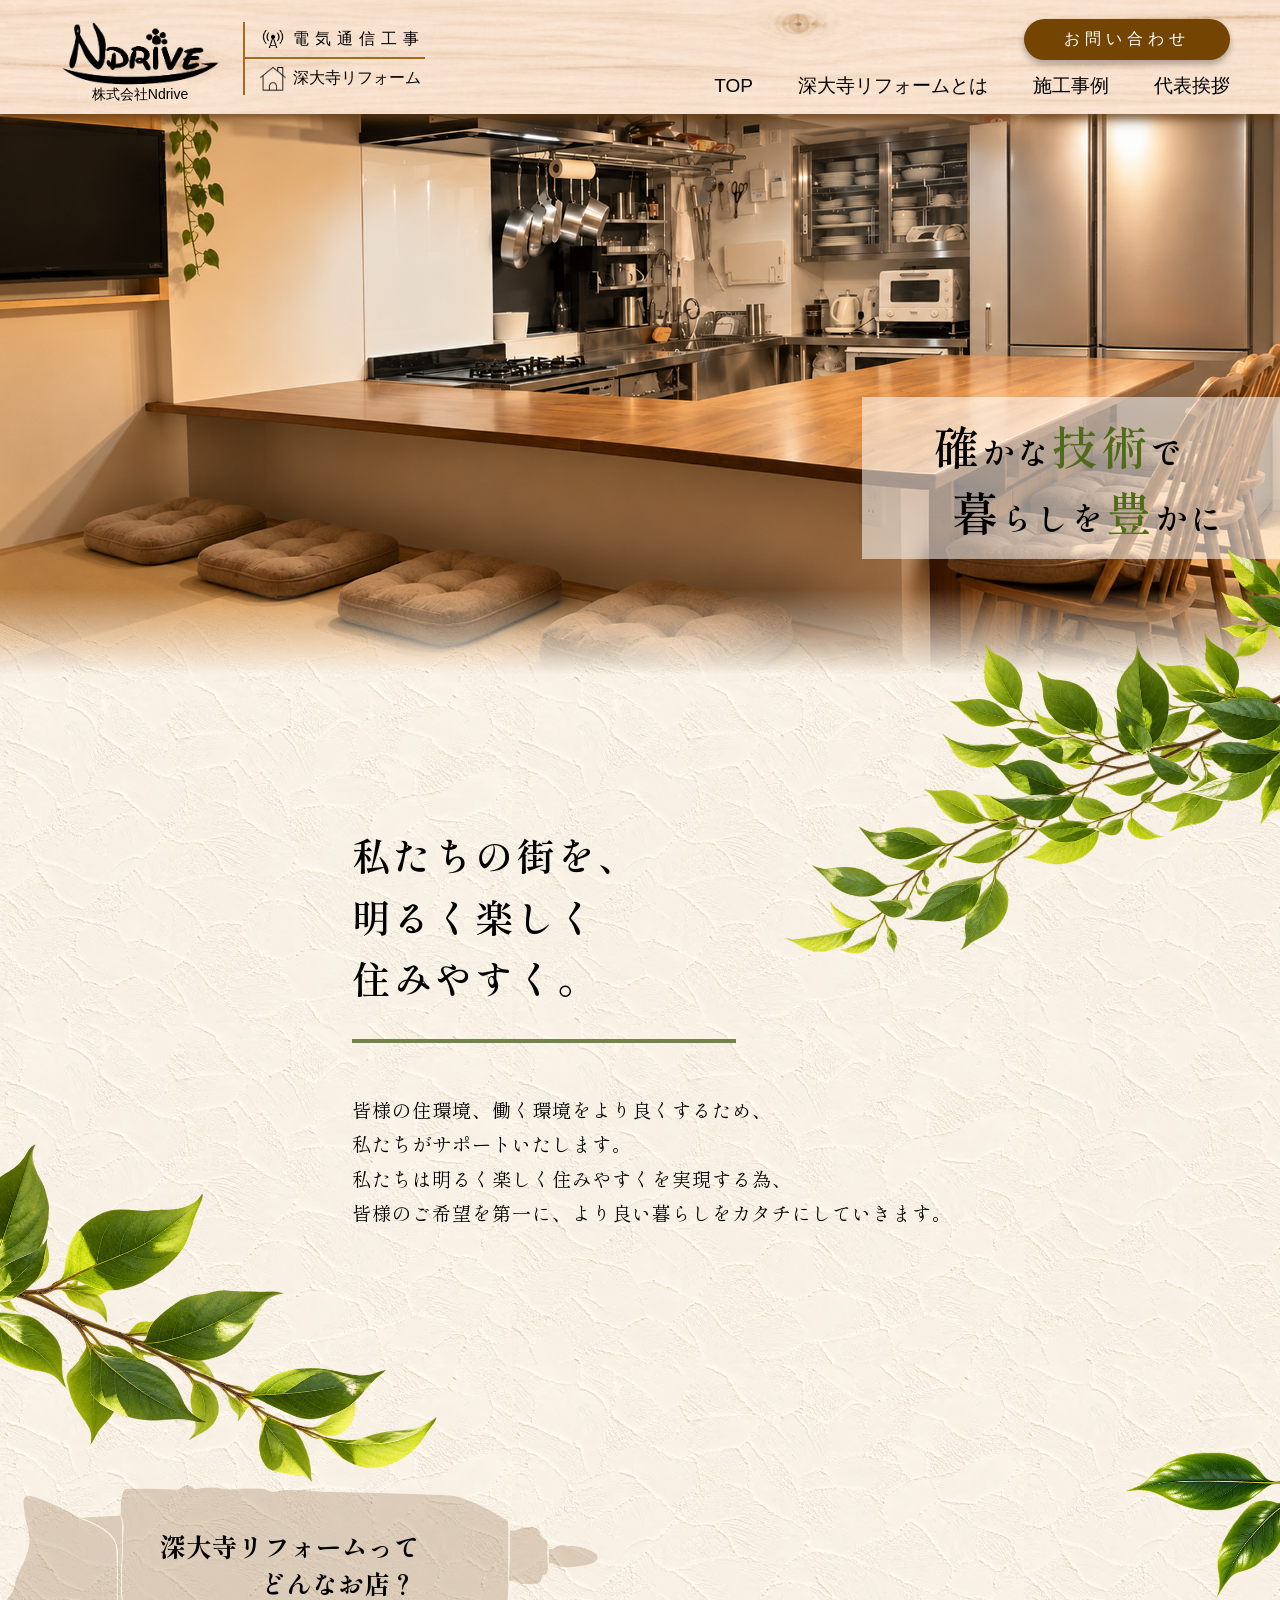
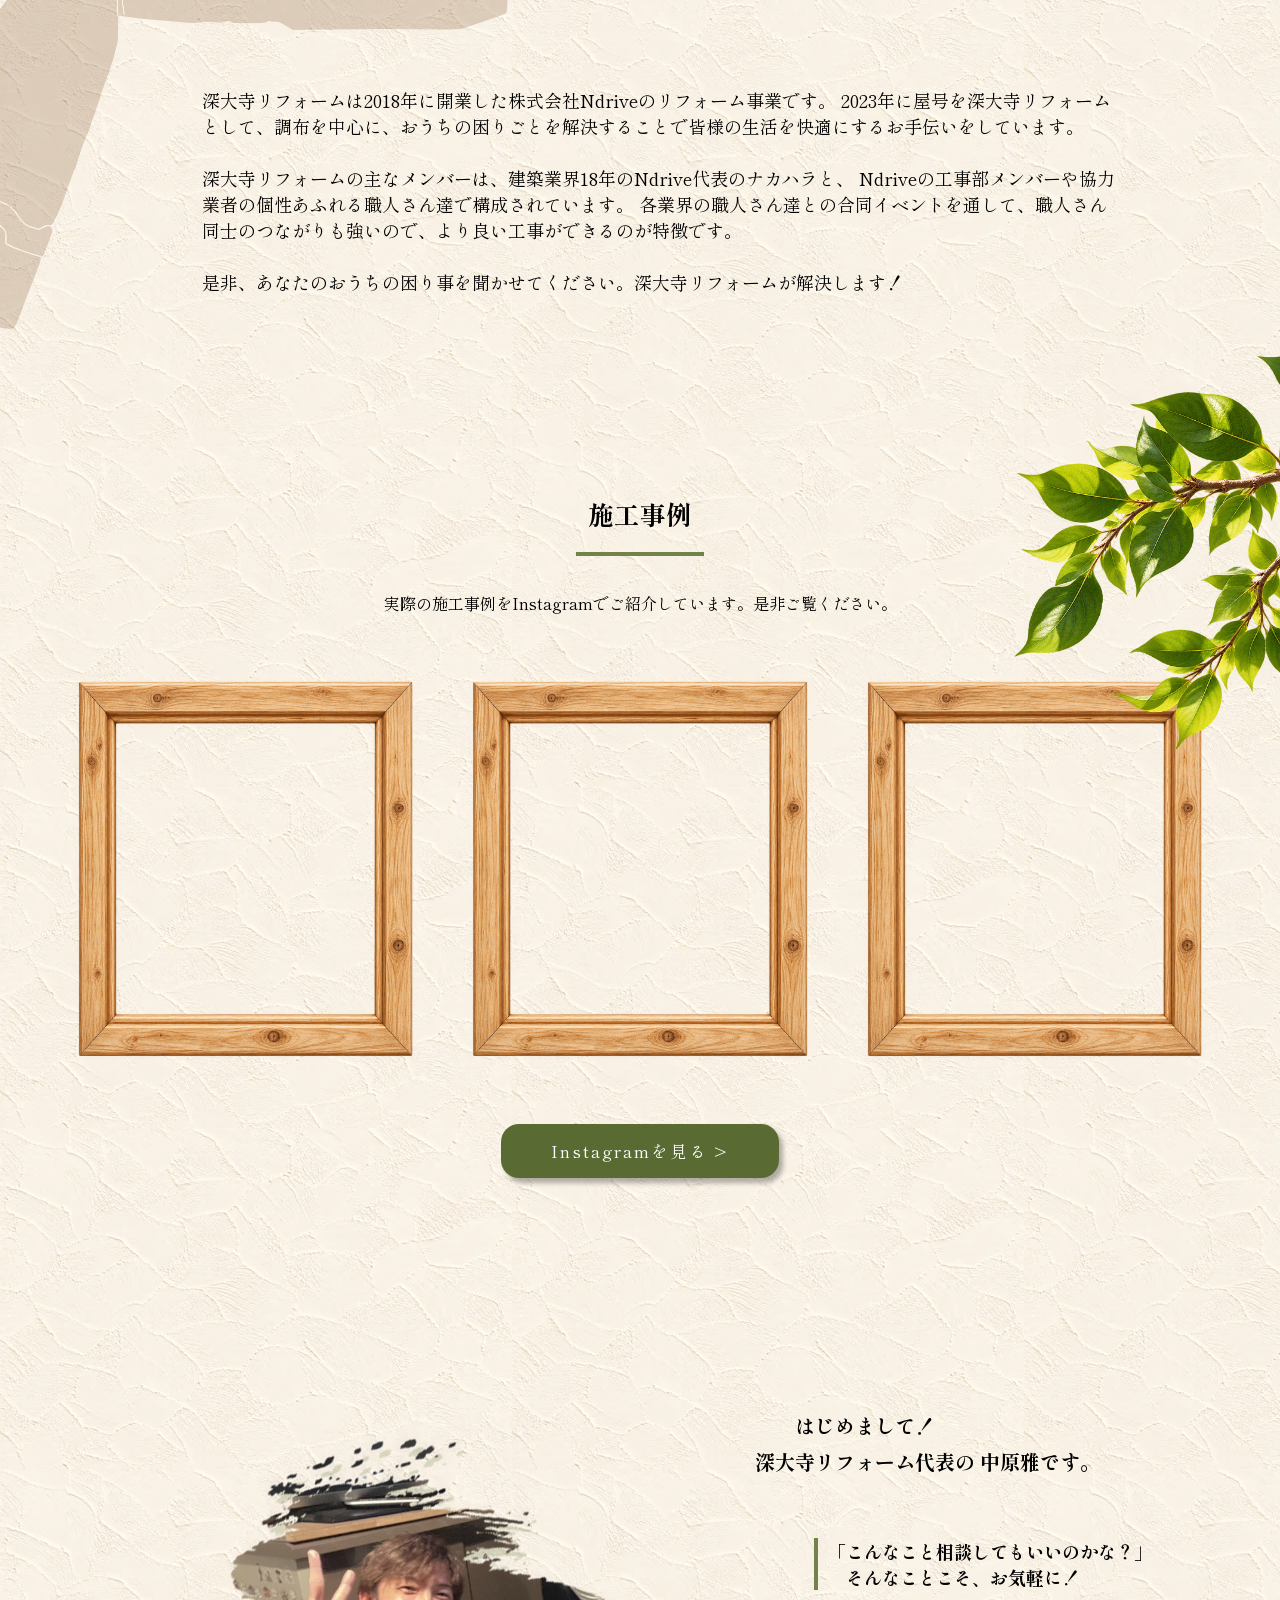
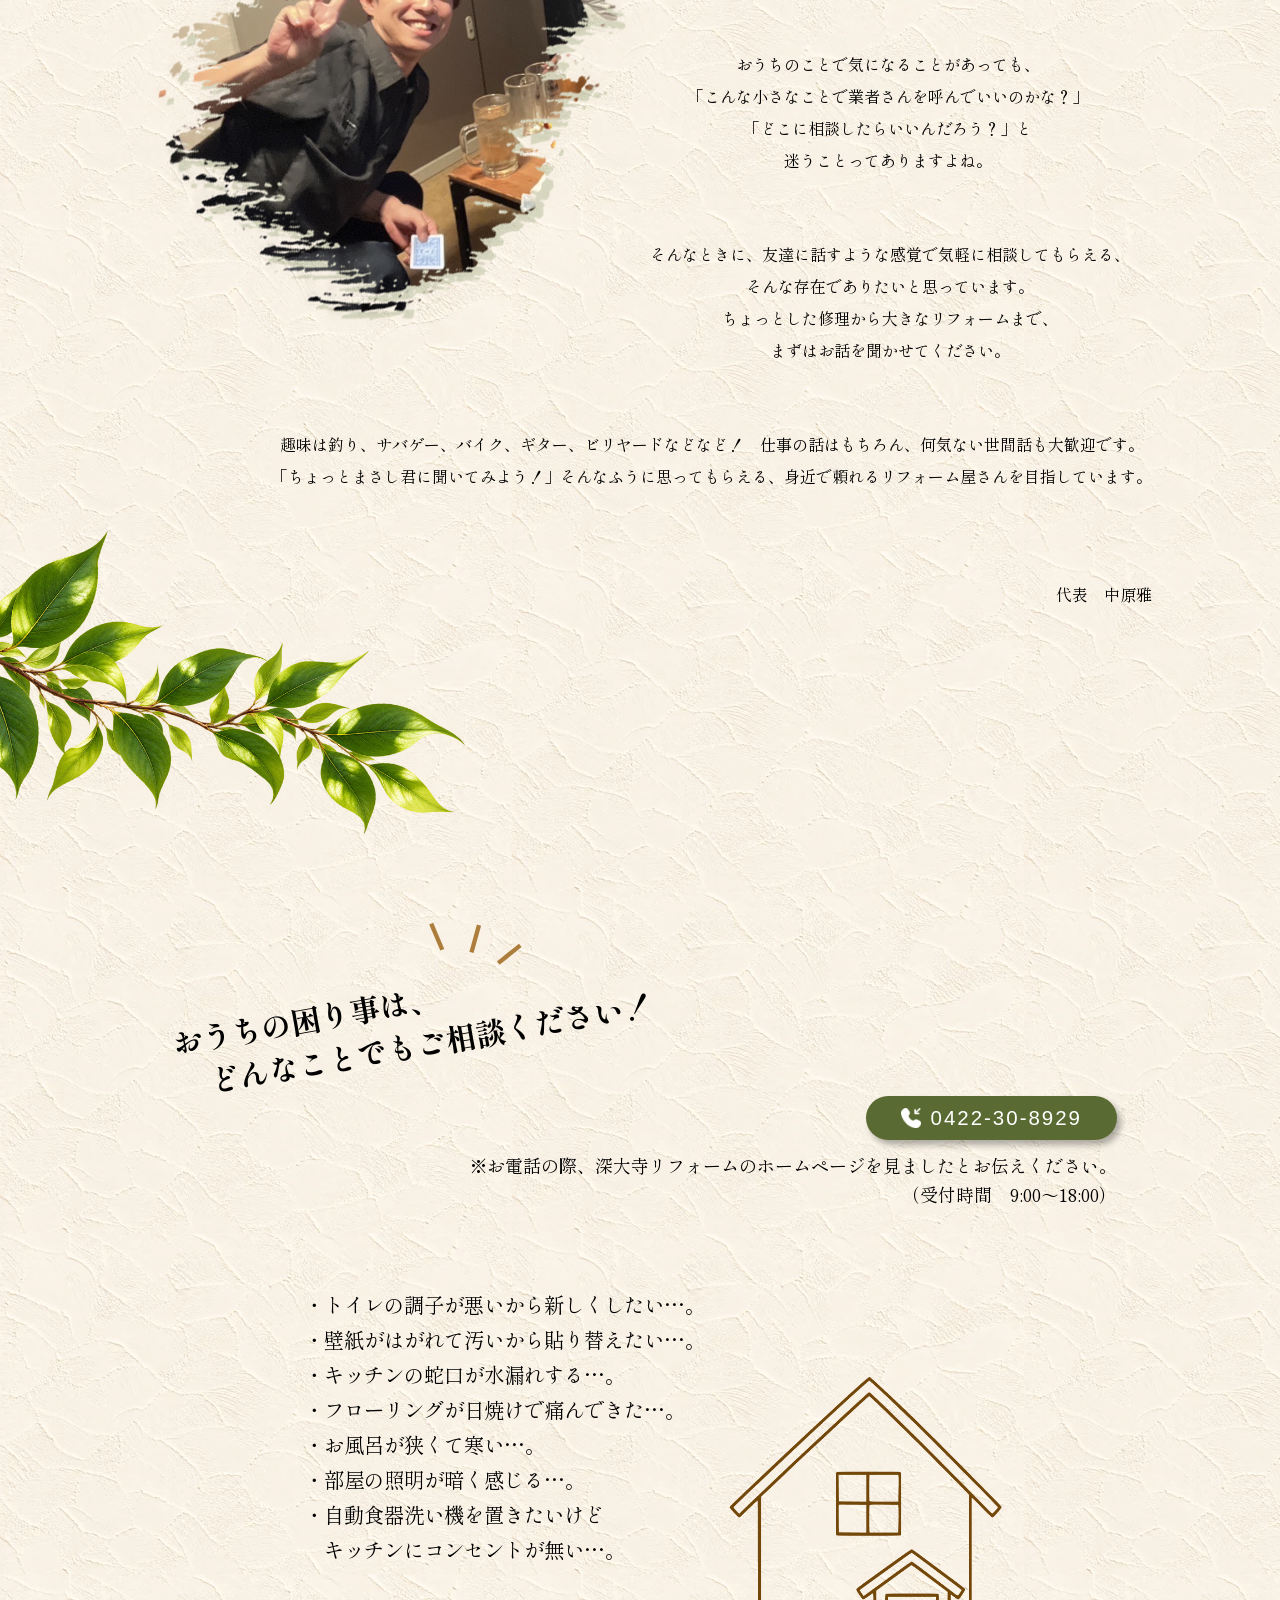
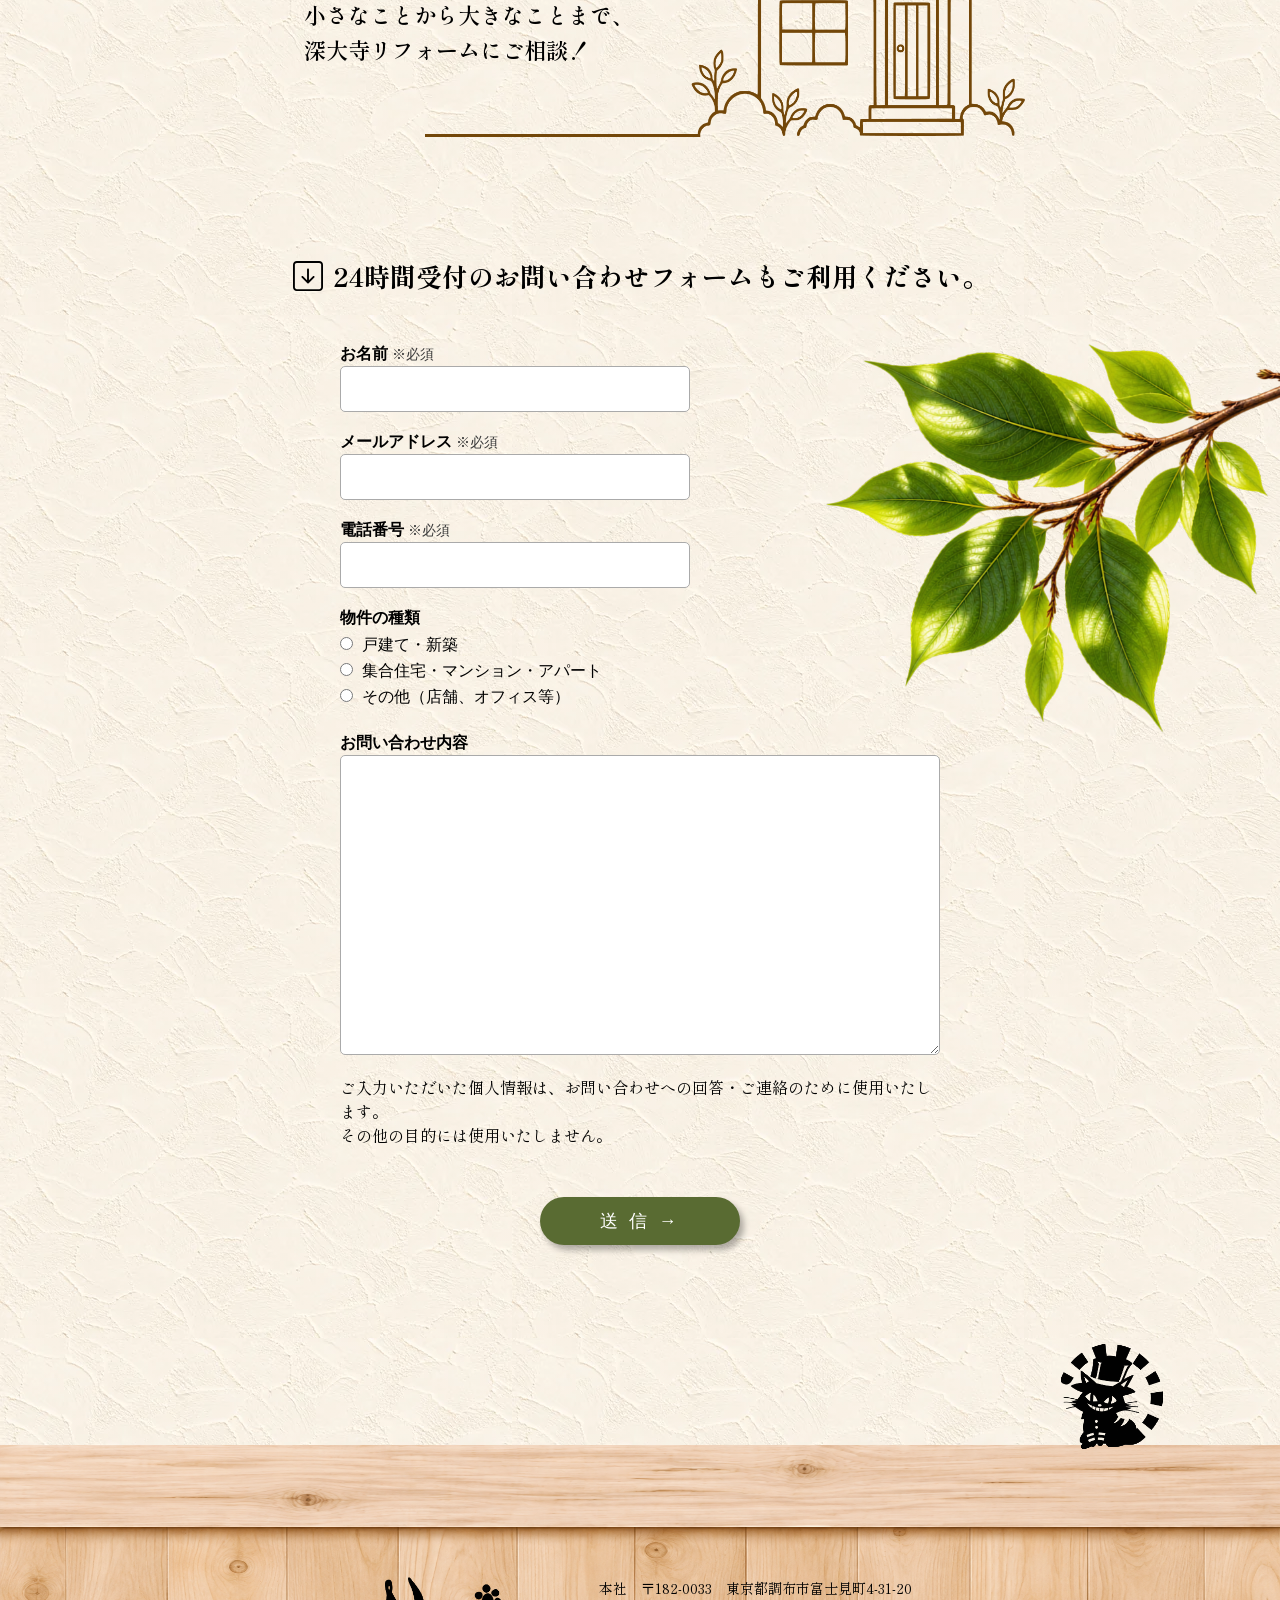
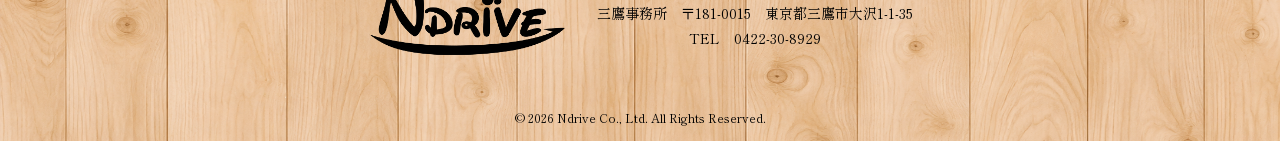
<file: reform.html>
<!DOCTYPE html>
<html lang="ja">

<head>
    <meta charset="UTF-8">
    <meta name="viewport" content="width=device-width, initial-scale=1.0">

    <title>深大寺リフォーム</title>

    <!-- Google Fonts -->
    <link rel="preconnect" href="https://fonts.googleapis.com">
    <link rel="preconnect" href="https://fonts.gstatic.com" crossorigin>
    <link href="https://fonts.googleapis.com/css2?family=Shippori+Mincho&display=swap" rel="stylesheet">

    <!-- CSS -->
    
   <link rel="stylesheet" href="css/reform.css?v=6">
<link rel="stylesheet" href="css/reform_sp.css?v=6">


    <!--JavaScript -->
    <script src="js/jquery-4.0.0.min.js" defer></script>
    <script src="js/swiper-bundle.min.js" defer></script>
    <script src="js/main.js" defer></script>

</head>

<body>

    <!-- ーーーーーーーーーーーーーーヘッダーーーーーーーーーーーーーーーーーーーーーーー -->
    <header>

        <div class="header">
           
            <div class="hidari">
                <a href="index.html" class="logo"><img src="img/ndrive_logo.png" alt="">
                    <p>株式会社Ndrive</p>
                </a>
            </div>
            <div class="kirikae">
                <div class="kirikae2"><img src="img/denki_icon.png" alt="">
                    <p>電気通信工事</p>
                </div>

                <div class="kirikae2">
                    <img src="img/ie_icon_kuro.png" alt="">
                    <p>深大寺リフォーム</p>
                </div>
            </div>

            <div class="migi">
                <div class="btn1"><a href="#contact">お問い合わせ</a></div>

                <nav>
                    <ul>
                        <li><a href="#top">TOP</a></li>
                        <li><a href="#donna">深大寺リフォームとは</a></li>
                        <li><a href="#sekou">施工事例</a></li>
                        <li><a href="#aisatu">代表挨拶</a></li>

                    </ul>
                </nav>
            </div>
        </div>


    </header>



    <main>
        <div class="main-visual">
    <picture>
        <source media="(max-width: 767px)" srcset="img/ie_sp.png">
        <img src="img/ie_syasin.png" alt="">
    </picture>

    <div class="main-text">
        <p>
            <span class="kanzi1">確</span>かな<span class="kanzi2">技術</span>で<br>
            <span class="kanzi1">&nbsp;&nbsp;&nbsp;&nbsp;暮</span>らしを<span class="kanzi2">豊</span>かに
        </p>
    </div>
</div>
        <div id="watasi">
            <h1>
                私たちの街を、<br>
                明るく楽しく<br>
                住みやすく。</h1>
            <p>皆様の住環境、<br class="sp-br">働く環境をより良くするため、<br>
                私たちがサポートいたします。<br>
                私たちは明るく楽しく住みやすくを実現する為、<br>
                皆様のご希望を第一に、<br class="sp-br">より良い暮らしをカタチにしていきます。
            </p>
        </div>

        <section id="donna">
            <h2>深大寺リフォームって<br>&nbsp;&nbsp;&nbsp;&nbsp;&nbsp;&nbsp;&nbsp;&nbsp;&nbsp;&nbsp;&nbsp;&nbsp;&nbsp;&nbsp;&nbsp;&nbsp;どんなお店？
            </h2>
            <img src="img/pendora_r.png">
            <p>深大寺リフォームは2018年に開業した株式会社Ndriveのリフォーム事業です。
                2023年に屋号を深大寺リフォームとして、調布を中心に、おうちの困りごとを解決することで皆様の生活を快適にするお手伝いをしています。<br>
                <br>
                深大寺リフォームの主なメンバーは、建築業界18年のNdrive代表のナカハラと、
                Ndriveの工事部メンバーや協力業者の個性あふれる職人さん達で構成されています。
                各業界の職人さん達との合同イベントを通して、職人さん同士のつながりも強いので、より良い工事ができるのが特徴です。<br>
                <br>
                是非、あなたのおうちの困り事を聞かせてください。深大寺リフォームが解決します！
            </p>
        </section>

        <section id="sekou">
            <h2>施工事例</h2>
            <p>実際の施工事例をInstagramでご紹介しています。<br class="sp-br">是非ご覧ください。</p>

            <div class="gakubuti-area">

                <div class="gakubuti">
                    <div class="mado">
                        <blockquote class="instagram-media"
                            data-instgrm-permalink="https://www.instagram.com/p/DeeU12ZGZT8/" data-instgrm-version="14">
                        </blockquote>
                    </div>
                </div>

                <div class="gakubuti">
                    <div class="mado">
                        <blockquote class="instagram-media"
                            data-instgrm-permalink="https://www.instagram.com/p/DeG30lYD0_P/" data-instgrm-version="14">
                        </blockquote>
                    </div>
                </div>

                <div class="gakubuti">
                    <div class="mado">
                        <blockquote class="instagram-media"
                            data-instgrm-permalink="https://www.instagram.com/p/DeG3Z9BD_4C/" data-instgrm-version="14">
                        </blockquote>
                    </div>
                </div>

            </div>

            <a href="https://www.instagram.com/jindaijireform/" target="_blank" rel="noopener noreferrer">
                Instagramを見る &gt;
            </a>

        </section>
        <section id="aisatu">
            <img src="img/masasi.png" alt="">
            
                <h3>　　はじめまして！　<br>
                    深大寺リフォーム代表の <br class="sp-br"><span>中原雅</span>です。</h3>
                <h4>「こんなこと相談してもいいのかな？」<br>
                    　そんなことこそ、お気軽に！</h4><br>
                <p class="p1">おうちのことで気になることがあっても、<br>
                    「こんな小さなことで業者さんを呼んでいいのかな？」<br>
                    「どこに相談したらいいんだろう？」と<br>
                    迷うことってありますよね。</p>
                <p class="p2">そんなときに、友達に話すような感覚で気軽に相談してもらえる、<br>
                    そんな存在でありたいと思っています。<br>
                    ちょっとした修理から大きなリフォームまで、<br>
                    まずはお話を聞かせてください。</p><br>
                <p class="p3">趣味は釣り、サバゲー、バイク、ギター、ビリヤードなどなど！　仕事の話はもちろん、何気ない世間話も大歓迎です。<br>
                    「ちょっとまさし君に聞いてみよう！」そんなふうに思ってもらえる、身近で頼れるリフォーム屋さんを目指しています。</p>
                <p class="p4">代表　中原雅</p>
            </div>

        </section>





        <section id="contact">
            <h2>おうちの困り事は、<br>
                　どんなことでもご相談ください！</h2>

            <div class="denwa">
                <a href="tel:0422308929" class="tel-btn">
                    <img src="img/tel_siro.png" alt="">0422-30-8929
                </a>
                <p>※お電話の際、深大寺リフォームの<br class="sp-br">ホームページを見ましたとお伝えください。</p>
                <p>（受付時間　9:00～18:00）</p>
            </div>


            <div class="nayami">
                <p>・トイレの調子が悪いから新しくしたい…。</p>
                <p>・壁紙がはがれて汚いから貼り替えたい…。</p>
                <p>・キッチンの蛇口が水漏れする…。</p>
                <p>・フローリングが日焼けで痛んできた…。</p>
                <p>・お風呂が狭くて寒い…。</p>
                <p>・部屋の照明が暗く感じる…。</p>
                <p>・自動食器洗い機を置きたいけど<br>
                    　キッチンにコンセントが無い…。</p>


                <p class="dai">小さなことから大きなことまで、<br>
                    深大寺リフォームにご相談！</p>
            </div>
            <img src="img/ie_sen.png" alt="">


            <section id="reform-contact">

                <h2><img src="img/sitayazirusi.svg" alt=""> 24時間受付の<br class="sp-br">お問い合わせフォームも<br class="sp-br">ご利用ください。</h2>

                <form class="reform-form" action="#" method="post">
                    <input type="hidden" name="_subject" value="【深大寺リフォーム】ホームページからのお問い合わせ">

                    <!-- お名前 -->
                    <div class="form-group">
                        <label for="reform-name">
                            お名前 <span class="required">※必須</span>
                        </label>
                        <input type="text" id="reform-name" name="name" required>
                    </div>

                    <!-- メールアドレス -->
                    <div class="form-group">
                        <label for="reform-email">
                            メールアドレス <span class="required">※必須</span>
                        </label>
                        <input type="email" id="reform-email" name="email" required>
                    </div>

                    <!-- 電話番号 -->
                    <div class="form-group">
                        <label for="reform-tel">
                            電話番号 <span class="required">※必須</span>
                        </label>
                        <input type="tel" id="reform-tel" name="tel" required>
                    </div>

                    <!-- 物件の種類 -->
                    <fieldset class="form-group property-type">
                        <legend>物件の種類</legend>

                        <label>
                            <input type="radio" name="property" value="戸建て・新築">
                            戸建て・新築
                        </label>

                        <label>
                            <input type="radio" name="property" value="集合住宅・マンション・アパート">
                            集合住宅・マンション・アパート
                        </label>

                        <label>
                            <input type="radio" name="property" value="その他">
                            その他（店舗、オフィス等）
                        </label>
                    </fieldset>

                    <!-- お問い合わせ内容 -->
                    <div class="form-group">
                        <label for="reform-message">お問い合わせ内容</label>
                        <textarea id="reform-message" name="message" rows="10"></textarea>
                    </div>
                    <div class="privacy">
                        <p>
                            ご入力いただいた個人情報は、お問い合わせへの回答・ご連絡のために使用いたします。<br>
                            その他の目的には使用いたしません。
                        </p>
                    </div>

                    <!-- 送信ボタン -->
                    <button type="submit" class="reform-submit">
                        送 信 →
                    </button>

                </form>

            </section>


        </section>




    </main>



    <!-- ーーーーーーーー フッター ーーーーーーーー -->

    <footer>


        <!-- Ndriveロゴ -->
        <img src="img/ndrive_logo.png" alt="株式会社Ndrive" class="rogo">

        <!-- Nドラくん -->
        <img src="img/Ndorakun.png" alt="" class="dora">

        <!-- 会社情報 -->
        <div class="zyouhou">
            <p>本社　〒182-0033　東京都調布市富士見町4-31-20</p>
            <p>三鷹事務所　〒181-0015　東京都三鷹市大沢1-1-35</p>
            <p>TEL　0422-30-8929</p>
        </div>

        <p class="copyright">
            &copy; 2026 Ndrive Co., Ltd. All Rights Reserved.
        </p>

    </footer>


    <script async src="https://www.instagram.com/embed.js"></script>

</body>

</html>
</file>
<file: css/reform.css>
/* ーーーーーーーーーーーーリセットーーーーーーーーーーーーーーーーーーーーーー */

* {
  margin: 0;
  padding: 0;
  box-sizing: border-box;
}

ul, ol {
  list-style: none;
}

a {
  text-decoration: none;
  color: inherit;
}

img {
  max-width: 100%;
  height: auto;
  display: block;
}

button, input, textarea {
  font: inherit;
}




/* ーーーーーーーーーーーーーーーーー全体ーーーーーーーーーーーーーーー */



html,
body {
  overflow-x: clip;
}

body > :not(header) {
  overflow-x: clip;
}

body {
  margin: 0 auto;
  font-family: "Shippori Mincho", serif;
  font-weight: 400;
  font-style: normal;

  background-image:
    linear-gradient(
      rgba(255, 250, 240, 0.35),
      rgba(255, 250, 240, 0.35)
    ),
    url("../img/kabegami.webp");

  background-repeat: repeat;
  background-size: auto;
}


h2{
  font-size: 30px;
}
.sp-br {
  display: none;
}

#sekou{
  scroll-margin-top: 90px;
}

#donna,
#aisatu{
  scroll-margin-top: 140px;
}

#contact {
  scroll-margin-top: 110px;
}
/* ーーーーーーーーーーーーーーーーーーーヘッダーーーーーーーーーーーーーーーーーーーーー */


/* =========================
   ヘッダー全体
========================= */

header {
  width: 100vw;
  margin-left: calc(50% - 50vw);
  position: sticky;
  top: 0;
  z-index: 1000;
  padding: 12px 30px 9px;
  overflow-x: clip;
  overflow-y: visible;

  background-image: url(../img/hari_trim.png);
  background-repeat: repeat-x;
  background-size: auto 540px;
background-position: center calc(50% - 7px);
box-shadow: 0 5px 7px rgba(100, 60, 20, 0.65),
            0 7px 12px rgba(100, 60, 20, 0.35);
}


header .header {
  position: relative;
  max-width: 1600px;
  display: flex;
  align-items: center;
  margin: 0 auto;
  font-family: sans-serif;
}

/* =========================
   木目＋ライトの画像
========================= */

header .hari {
  position: absolute;
  top: 0px;
  left: 50%;
  transform: translateX(-50%);
width: max(3000px);
  max-width: none;
  height: auto;
  z-index: 0;
  pointer-events: none;
}

/* 文字・ロゴ・メニューを画像より前に */

header .hidari,
header .kirikae,
header .migi {
  position: relative;
  z-index: 1;
}

/* =========================
   ロゴ
========================= */

header .logo {
  margin: 0 10px 0 30px;
  display: flex;
  flex-direction: column;
  align-items: center;
  transition: transform 0.3s ease;
}

header .logo img {
  width: 160px;
  height: auto;
}

header .logo p {
  font-size: 14px;
  margin-top: -3px;
}

header .logo:hover {
  opacity: 0.6;
}

/* =========================
   左側
========================= */

header .hidari {
  display: flex;
  align-items: center;
  padding-right: 15px;
  margin-right: 0;
}

header .hidari::after {
  content: "";
  position: absolute;
  right: 0;
  top: 10%;
  height: 80%;
  border-right: 2px solid #a46b1b;
}

/* =========================
   電気通信・リフォーム切り替え
========================= */

header .kirikae {
  display: flex;
  flex-direction: column;
  gap: 8px;
}

header .kirikae2 {
  display: flex;
  align-items: center;
  margin: 0;
  padding-left: 15px;
  gap: 7px;
}



header .kirikae2 img {
  width: 26px;
  height: auto;
}

header .kirikae2 p {
  font-size: 16px;
}

header .kirikae > .kirikae2:first-child {
  border-bottom: 2px solid #a46b1b;
  padding-bottom: 5px;
}

header .kirikae > .kirikae2:first-child p {
  letter-spacing: 6px;
}

/* =========================
   右側・ナビゲーション
========================= */

header .migi {
  display: flex;
  flex-direction: column;
  align-items: flex-end;
  margin: auto 20px 10px auto;
  gap: 13px;
  transform: translateY(7px);
}

header nav ul {
  display: flex;
  align-items: center;
  gap: 45px;
}

header nav a {
  display: inline-block;
  border-bottom: 3px solid transparent;
  font-size: 19px;
}

header nav a:hover {
  border-bottom-color: #a46b1b;
}

/* =========================
   お問い合わせボタン
========================= */

header .btn1 a {
  display: inline-block;
  background: #744402;
  color: white;
  letter-spacing: 5px;
  padding: 10px 40px;
  border-radius: 30px;
  box-shadow: 0 4px 7px rgba(0, 0, 0, 0.3);
}

header .btn1 a:hover {
  transform: translateY(2px) scale(0.97);
}





/* =========================
   スクロール時のヘッダー
========================= */

/* なめらかに変化 */
header {
  transition: padding 0.3s ease;
}

header .logo img,
header .logo p,
header .migi,
header .hari,
header nav a,
header .btn1 a {
  transition: all 0.3s ease;
}



/* =========================
   ヘッダー全体
========================= */

header.scrolled {
  padding: 0px 15px 2px;
   background-image: url("../img/hari_trim.png");
  box-shadow: 0 5px75px rgba(100, 60, 20, 0.65),
            0 7px 12px rgba(100, 60, 20, 0.25);
}

/* =========================
   ロゴ・社名
========================= */

/* ロゴと社名を横並び */
header.scrolled .logo {
  flex-direction: row;
  align-items: center;
  gap: 8px;
  margin: 0 50px;
}

/* ロゴ画像 */
header.scrolled .logo img {
  width: 110px;
}

/* 社名 */
header.scrolled .logo p {
  font-size: 14px;
  margin-top: 10px;
  white-space: nowrap;
}

/* ロゴ右側の縦線を消す */
header.scrolled .hidari::after {
  display: none;
}

/* =========================
   電気通信・リフォーム切り替え
========================= */

header.scrolled .kirikae {
  display: none;
}

/* =========================
   ナビ・お問い合わせ
========================= */

/* 横並び */
header.scrolled .migi {
  flex-direction: row;
  align-items: center;
  gap: 25px;
  margin: 10px 20px 0 auto;
  transform: none;
}

/* ナビを左 */
header.scrolled nav {
  order: 1;
}

/* お問い合わせを右 */
header.scrolled .btn1 {
  order: 2;
}

/* ナビ文字 */
header.scrolled nav a {
  font-size: 17px;
}

/* ナビ同士の間隔 */
header.scrolled nav ul {
  gap: 40px;
}

/* お問い合わせボタン */
header.scrolled .btn1 a {
  font-size: 13px;
  padding: 6px 20px;
  letter-spacing: 2px;
  margin-bottom: 8px;
}

/* =========================
   木目＋ライト
========================= */

header.scrolled .hari {
  top: -440px;
}







/* ーーーーーーーーーーーーーーーーーーメインーーーーーーーーーーーーー */

.main-visual {
  position: relative;
  width: 100vw;
  margin-left: calc(50% - 50vw);
}

.main-visual picture {
  display: block;
  width: 100%;
}

.main-visual picture img {
  width: 100%;
  height: auto;
  display: block;

  -webkit-mask-image: linear-gradient(
    to bottom,
    black 65%,
    transparent 100%
  );

  mask-image: linear-gradient(
    to bottom,
    black 85%,
    transparent 100%
  );
}

.main-text {
  position: absolute;
  top: 65%;
  right: 0%;
  transform: translateY(-50%);
  z-index: 2;
  text-align: center;
background: rgba(255, 255, 255, 0.55);
  padding: 15px 55px 15px 30px;
}

.main-text p {
    font-weight: 600;
  font-size: clamp(30px, 2.5vw, 45px);
  letter-spacing: 3px;
 
}

.main-text .kanzi1{
font-size: clamp(40px, 3.6vw, 66px);
}

.main-text .kanzi2 {
  color: #506b1b;
 font-size: clamp(40px, 3.6vw, 66px);
}

.main-visual::after {
  content: "";
  position: absolute;
  top: 70%;
  width:100%;
  height: 100%;
  right: 0px;
  bottom: -30%;

  background-image: url("../img/ha1.png");
  background-size: auto  clamp(20px, 58vw, 1300px);
  background-repeat: no-repeat;
  background-position: right ;

  pointer-events: none;
  z-index: 3;
}
  



/* ーーーーーー 私たちの街を ーーーーーー */

#watasi {
  position: relative;
  width: 100%;
  padding:  clamp(20px, 12%, 100px) 0 100px  clamp(20px, 15%, 200px);
  display: flex;
  flex-direction: column;
  align-items: center;
}

/* 大きな見出し */
#watasi h1 {
 width: clamp(100px, 60vw, 1000px);
  margin-top: 50px;

  font-size: clamp(20px, 3vw, 55px);
  font-weight: 600;
  line-height: 1.6;
  letter-spacing: 3px;
  text-align: left;
}

/* 緑の横線 */
#watasi h1::after {
  content: "";
  display: block;

  width: 50%;
  height: 4px;
  margin-top: 30px;

  background: #71834a;
}

/* 下の説明文 */
#watasi p {
  width: clamp(100px, 60vw, 1000px);
  margin: 50px 0 0 0;

 font-size: clamp(18px, 1.5vw, 25px);
  line-height: 1.8;
  letter-spacing: 1px;
  text-align: left;
}

/* 左側の葉っぱ */


#watasi::after {
  content: "";
  position: absolute;
  top: clamp(300px, 10vw, 350px);
  width:100%;
  height: 100%;
  right: 0px;
  bottom: -20%;

  background-image: url("../img/ha2.png");
  background-size: auto clamp(20px, 35vw, 700px);
  background-repeat: no-repeat;
  background-position: left ;

  pointer-events: none;
  z-index: 3;
}
  



/* ーーーーーーーーーーーーーーどんなーーーーーーーーーーーーーーーーーー */

#donna{
    max-width: 1400px;
position: relative;
  padding: 100px;
 margin: clamp(100px, 12vw, 220px) auto 100px;
}


#donna h2 {
  font-size: clamp(24px, 2vw, 35px);
  position: absolute;

  top: calc(
    clamp(700px, 50vw, 1000px) * 0.06
  );


  left: calc(
  clamp(-200px, -8vw, -30px)
  + clamp(700px, 50vw, 1000px) * 0.56
  - clamp(
      0px,
      min(100vw - 600px, 680px - 100vw) * 1.5,
      40px
    )
);

transform: translate(
  calc(-50% - clamp(0px, min(100vw - 600px, 680px - 100vw) * 0.5, 10px)),
  calc(-1 * clamp(0px, min(100vw - 600px, 680px - 100vw) * 0.25, 5px))
);

text-align: center;
white-space: nowrap;
z-index: 100;


}

#donna p {
  max-width: 85%;
  margin: 8vw 0 0 8vw;
  font-size: clamp(18px, 1.3vw, 24px);
  text-align: left;
}


#donna img {
  position: absolute;
  top: 0;
  left: clamp(-200px, -8vw, -30px);
  width: clamp(700px, 50vw, 1000px);
}


#donna::after {
  content: "";
  position: absolute;

  top: -240px;
  width: 100vw;
  height: 100%;
  left: 50%;
  transform: translateX(-50%);

  background-image: url("../img/ha3.png");
  background-size: auto clamp(0px, 16vw, 250px);
  background-repeat: no-repeat;
  background-position: right center;

  pointer-events: none;
  z-index: 3;
}




/* ーーーーーーーーーーーー施工事例ーーーーーーーーーーーーーーーー */

#sekou h2,p{
  text-align: center;
}

#sekou h2{
  font-size: clamp(24px, 2vw, 45px);
}

#sekou h2::after {
  content: "";
  display: block;
  width: clamp(120px, 10vw, 600px);
  height: 4px;
  background: #71834a;
  margin: 20px auto 0;
}

#sekou p{
    margin-top: 35px;
    margin-bottom: 60px;
    font-size: clamp(16px, 1.2vw, 20px);
}


#sekou a {
  display: block;
  width: fit-content;
  margin: 60px auto 0;
  padding: 15px 50px;

  background-color: #596b32;
  color: white;
  border-radius: 18px;

  font-size: clamp(16px, 1.3vw, 20px);
  font-weight: 400;
  letter-spacing: 2px;
  text-decoration: none;

  box-shadow: 4px 5px 5px rgba(0, 0, 0, 0.3);

  transition: 0.3s;
}

#sekou a:hover {
  background-color: #465628;
  box-shadow: 2px 3px 3px rgba(0, 0, 0, 0.2);
  transform: translateY(2px);
}




/* ーーーーー 額縁3つを並べる ーーーーー */

#sekou .gakubuti-area {
  width: 95%;
  max-width: 1600px;
  margin: 30px auto;

  display: flex;
  justify-content: center;
  gap: 5px;
}

/* ーーーーー 額縁1つのサイズ ーーーーー */

#sekou .gakubuti {
  flex: 0 0 32%;
  min-width: 0;
  width: 32%;
  aspect-ratio: 1 / 1;
  height: auto;

  position: relative;
  display: flex;
  justify-content: center;
  overflow: hidden;
}

/* ーーーーー Instagramを表示する窓 ーーーーー */

#sekou .mado {
  position: absolute;
  top: 12%;
  left: 10%;
  width: 80%;
  height: 76%;

  display: flex;
  justify-content: center;
  overflow: hidden;
}



/* ーーーーー Instagramの投稿 ーーーーー */

#sekou .mado .instagram-media {
  position: static;
  flex: 0 0 326px;

  width: 326px;
  min-width: 326px;
  max-width: 326px;

  margin: -55px 0 0;

  transform: scale(1);
  transform-origin: top center;
}
/* ーーーーー 額縁を一番前に表示 ーーーーー */

#sekou .gakubuti::after {
  content: "";
  position: absolute;
  inset: 0;

  background-image: url("../img/gakubuti.png");
  background-size: 100% 100%;
  background-position: center;
  background-repeat: no-repeat;

  pointer-events: none;
  z-index: 2;
}

/* ーーーーー 施工事例全体 ーーーーー */

#sekou {
  position: relative;
}

/* ーーーーー 右側の葉っぱ ーーーーー */

#sekou::after {
  content: "";
  position: absolute;
  top: -460px;
  width: 100%;
  height: calc(100% + 315px);
  left: 50%;
  transform: translateX(-50%);

  background-image: url("../img/ha4.png");
  background-size: auto clamp(10px, 40vw, 800px);
  background-repeat: no-repeat;
  background-position: right center;

  pointer-events: none;
  z-index: 3;
}




/* ーーーーーーーーーーーーーー挨拶ーーーーーーーーーーーーーーーー */




#aisatu {
  max-width: 1400px;
  margin: 200px auto;
  position: relative;
  height: 900px;
}

/* 左の写真 */
#aisatu > img {
  width: 45%;
  height: auto;
  flex-shrink: 0;
  position:absolute;
  top: -100px;
  left: 100px;
    z-index: 1;
  isolation: isolate;
  filter: drop-shadow(8px 8px 0 rgba(113, 131, 74, 0.25));
}

/* 右の文章全体 */
#aisatu > div {
  width: 80%;
  text-align: left;
}



/* 見出し */
#aisatu h3 {
  font-size: clamp(20px, 1.3vw, 28px);
  line-height: 1.8;
  margin-bottom: 50px;
  position: absolute;
  top: 30px;
  right: clamp(180px, 10%, 1000px);
}

/* 説明文 */
#aisatu p {
  font-size: clamp(16px, 1.2vw, 20px);
  line-height: 2;
}

#aisatu h4{
    position: absolute;
    top: 160px;
    right: clamp(60px, 10%, 1000px);
     border-left: 4px solid #71834a;
  padding-left: 10px;
  font-size: clamp(18px, 1.25vw, 24px);
}

#aisatu .p1{
    position: absolute;
    top: 270px;
    right: 15%;
}

#aisatu .p2{
    position: absolute;
    top: 460px;
    right: clamp(150px, 5vw, 300px);
}

#aisatu .p3{
    position: absolute;
    top: 650px;
    right: 10%;
}

/* 代表の名前 */
#aisatu .p4 {
  position: absolute;
  top: 800px;
  right: 10%;
  text-align: right;
}



/* ーーーーー ha5 左側の葉っぱ ーーーーー */

#contact {
  position: relative;
}

#contact::before {
  content: "";
  position: absolute;
  top: -59%;
  left: 50%;
  transform: translateX(-50%);

  width: 100vw;
  height: 100%;

  background-image: url("../img/ha5.png");
  background-size: auto 34vw;
  background-repeat: no-repeat;
  background-position: left center;

  pointer-events: none;
  z-index: 3;
}

/* ーーーーーーーーーーーーーーー問い合わせーーーーーーーーーーーーーーー */


#contact {
  max-width: 1400px;
  margin: 100px auto;
  padding: 50px;
  display: grid;
  
  gap: 50px;
  grid-template-columns: minmax(0, 1fr) minmax(0, 1fr);
}

/* 見出し */
#contact > h2 {
  grid-column: 1;
  text-align: left;
  grid-column: 1 / -1;
  white-space: nowrap;
transform: rotate(-10deg);
margin-left: 10%;

}

/* 電話 */
#contact .denwa {
  grid-column: 2;
  justify-self: end;
  display: flex;
  flex-direction: column;
  align-items: flex-end;
  margin-right: 20%;
  margin-top: 30px;
}

#contact .denwa p {
  margin: 3px 0 0;
  text-align: right;
  font-size: clamp(15px,1.4vw, 18px);
}

#contact .denwa p:first-of-type {
    white-space: nowrap;
    margin-top: 12px;
}




#contact .tel-btn {
  display: inline-flex;
  align-items: center;
  gap: 10px;
  padding: 10px 35px;
  background: #596b32;
  color: white;
  border-radius: 40px;
  text-decoration: none;
  font-size: clamp(20px, 1.6vw, 45px);
  font-family: sans-serif;
  letter-spacing: 2px;
    box-shadow: 4px 5px 6px rgba(0, 0, 0, 0.3);
     transition: 0.2s;
  
}


#contact .tel-btn:hover {
  transform: translateY(4px);
  box-shadow: 1px 2px 3px rgba(0, 0, 0, 0.2);
}

#contact .tel-btn:active {
  transform: translateY(6px);
  box-shadow: none;
}



#contact .tel-btn img {
  width: 20px;
}

/* お悩み一覧 */
#contact .nayami {
  grid-column: 1;
  margin: 30px auto 0 45%;
}

#contact .nayami p{
    text-align: left;
    line-height: 35px;
    white-space: nowrap;
    font-size: clamp(18px, 1.6vw, 22px);
}

#contact .nayami .dai{
    font-size: 22px;
    margin-top: 30px;
    font-weight: 600;
}

/* 家の画像 */
#contact > img {
  grid-column: 2;
  width: 600px;
  margin: 120px 30% 0 0;
  transform: translateX(-40%);
  max-width: none;
}

/* フォーム */
#reform-contact {
  grid-column: 1 / -1;
}

#contact > h2 {
  position: relative;
}

#contact > h2::before {
  content: "";
  position: absolute;
  width: 100px;
  height: 50px;
  bottom: 100%;
  left: 25%;
  transform: rotate(7deg);

  background-image: url("../img/pyon.svg");
  background-size: contain;
  background-repeat: no-repeat;
}




/* ーーーーー お問い合わせフォーム ーーーーー */


#reform-contact {
  width: 100%;
  padding: 50px 0;
   min-width: 0;
}

/* 見出し */
#reform-contact h2 {
  font-size: clamp(20px, 2vw, 40px);

  display: flex;
  align-items: center;
  gap: 10px;
  text-align: center;
  width: fit-content;
  margin: 20px auto 50px auto;
}

#reform-contact h2 img{
width: 30px;
height: 30px;
}


/* フォーム全体 */
.reform-form {
   width: 100%;
  max-width: 600px;
  min-width: 0;
  margin: 0 auto;
}

/* 各項目 */
.reform-form .form-group {
  margin-bottom: 20px;
}

/* 項目名 */
.reform-form label,
.reform-form legend {
  display: block;
  font-size: clamp(16px, 1.2vw, 20px);
  font-weight: bold;
  margin-bottom: 1px;
  font-family: sans-serif;
}

/* 必須 */
.reform-form .required {
  color: #3c3c3c;
  font-size: 14px;
  font-weight: 200;
}

/* 入力欄 */
.reform-form input[type="text"],
.reform-form input[type="email"],
.reform-form input[type="tel"] {
  display: block;
  width: 350px;
  max-width: 100%;
  padding: 10px;
  border: 1px solid #aaa;
  border-radius: 5px;
  background: white;
  font-size: 16px;
    box-sizing: border-box;
  max-width: 100%;
}

/* 物件の種類 */
.reform-form .property-type {
  border: none;
  padding: 0;
  
}

.reform-form .property-type label {
  display: block;
  font-size: clamp(16px, 1.2vw, 20px);
  font-weight: normal;
  margin: 5px 0;
}

/* ラジオボタン */
.reform-form input[type="radio"] {
  margin-right: 5px;
}

/* お問い合わせ内容 */
.reform-form textarea {
  display: block;
  width: 600px;
  max-width: 100%;
  height: 300px;
  padding: 10px;
  border: 1px solid #aaa;
  border-radius: 5px;
  background: white;
font-size: clamp(16px, 1.2vw, 20px);
}

/* 送信ボタン */
.reform-form .reform-submit {
  display: block;
  margin: 50px auto 0;
  padding: 12px 60px;

  background: #596b32;
  color: white;
  border: none;
  border-radius: 40px;
font-family: sans-serif;
 font-size: clamp(18px, 1.3vw, 20px);
  letter-spacing: 3px;
  cursor: pointer;

  box-shadow: 4px 5px 6px rgba(0, 0, 0, 0.3);
}

.reform-submit {
  transition: 0.2s;
}

.reform-submit:hover {
  transform: translateY(4px);
  box-shadow: 1px 2px 3px rgba(0, 0, 0, 0.2);
}
.reform-form .privacy p {
  text-align: left;
}

#contact{
  position: relative;
}





/* ーーーーー ha6 右側の葉っぱ ーーーーー */

#contact::after {
  content: "";
  position: absolute;
  top: 40px;
  width: 100vw;
  height: 100%;
  left: 50%;
  transform: translateX(-50%);

  background-image: url("../img/ha6.png");
  background-size: auto clamp(100px, 80vw, 1300px);
  background-repeat: no-repeat;
  background-position: right center;

  pointer-events: none;
  z-index: 3;
}







/* ーーーーーーーーーーーーーーーーーー フッター ーーーーーーーーーーーーーー */

footer {
  position: relative;
  width: 100%;
  padding: 120px 10% 80px;

background-image: url("../img/kosikabe.png");
background-size: 100% 100%;
background-position: center ;
background-repeat: no-repeat;

  display: flex;
  align-items: center;
  justify-content: center;
  gap: 30px;
}

/* Ndriveロゴ */
footer .rogo {
  width: 200px;
}

/* Nドラくん */
footer .dora {
  position: absolute;
  width: 130px;
  top: -113px;
  right: 8%;
  bottom: 100%;
}

/* 会社情報 */
footer .zyouhou {
  font-size: 14px;
  line-height: 1.8;
}

/* コピーライト */
footer .copyright {
  position: absolute;
  bottom: 15px;
  left: 50%;
  transform: translateX(-50%);

  font-size: 12px;
  white-space: nowrap;
}












/* ーーーーーーーーーーーーーーーーーーーアニメーションーーーーーーーーーーーーー */



/* ーーーーー 文字アニメーション ーーーーー */

.main-text p {
  -webkit-mask-image: linear-gradient(
    to bottom,
    black 0%,
    black 40%,
    transparent 60%,
    transparent 100%
  );
  mask-image: linear-gradient(
    to bottom,
    black 0%,
    black 40%,
    transparent 60%,
    transparent 100%
  );

  -webkit-mask-size: 100% 300%;
  mask-size: 100% 300%;

  animation: textReveal 2s ease-in-out forwards;
}

@keyframes textReveal {
  from {
    -webkit-mask-position: 0 70%;
    mask-position: 0 70%;
  }

  to {
    -webkit-mask-position: 0 0;
    mask-position: 0 0;
  }
}







/* ーーーーー アニメーション ーーーーー */

/* h1とpに共通するマスク設定 */
#watasi h1,
#watasi p {
  -webkit-mask-image: linear-gradient(
    to bottom,
    black 0%,
    black 40%,
    transparent 60%,
    transparent 100%
  );
  mask-image: linear-gradient(
    to bottom,
    black 0%,
    black 40%,
    transparent 60%,
    transparent 100%
  );

  -webkit-mask-size: 100% 300%;
  mask-size: 100% 300%;
}

/* h1：2秒後に登場 */
#watasi h1 {
  animation: watasiReveal 2.5s ease-in-out 0.6s both;
}

/* p：3.5秒後に登場 */
#watasi p {
  animation: watasiReveal 3s ease-in-out 1.5s both;
}

/* 上から下へふわっと表示 */
@keyframes watasiReveal {
  from {
    -webkit-mask-position: 0 100%;
    mask-position: 0 100%;
  }

  to {
    -webkit-mask-position: 0 0;
    mask-position: 0 0;
  }
}


/* ーーーーー どんな・ペンドラ アニメーション ーーーーー */

/* 最初は隠す */
#donna h2,
#donna img {
  clip-path: inset(0 100% 0 0);
}

/* 左から徐々に表示 */
#donna h2.show,
#donna img.show {
  animation: imageReveal 1s ease-out forwards;
}

@keyframes imageReveal {
  from {
    clip-path: inset(0 100% 0 0);
  }

  to {
    clip-path: inset(0 0 0 0);
  }
}



/* ーーーーー どんなの文章 ふわっと表示 ーーーーー */

#donna p {
  opacity: 0;
  transform: translateY(20px);
  transition: opacity 1s ease, transform 1s ease;
}

#donna p.is-visible {
  opacity: 1;
  transform: translateY(0);
}



/* ーーーーー 施工事例 スクロールアニメーション ーーーーー */

/* 見出し・説明文 */
#sekou h2.reveal,
#sekou > p.reveal {
  opacity: 0;
  transform: translateY(30px);
  transition: opacity 1s ease, transform 1s ease;
}

#sekou h2.reveal.is-visible,
#sekou > p.reveal.is-visible {
  opacity: 1;
  transform: translateY(0);
}

/* 額縁 */
#sekou .gakubuti.reveal {
  opacity: 0;
  transform: translateY(40px) scale(0.95);
  transition: opacity 1s ease, transform 1s ease;
}

#sekou .gakubuti.reveal.is-visible {
  opacity: 1;
  transform: translateY(0) scale(1);
}






/* Instagramボタン */

#sekou > a {
  opacity: 0;
  translate: 0 30px;
}

/* 見出しが表示されたら、遅れてボタン登場 */
#sekou:has(h2.is-visible) > a {
  animation: instaUp 1s ease 1.5s both;
}

@keyframes instaUp {
  from {
    opacity: 0;
    translate: 0 30px;
  }

  to {
    opacity: 1;
    translate: 0 0;
  }
}



/* ーーーーー 他のセクションもふわっと登場 ーーーーー */

/* 代表挨拶 */
#aisatu > img,
#aisatu h3,
#aisatu h4,
#aisatu .p1,
#aisatu .p2,
#aisatu .p3,
#aisatu .p4,

/* お問い合わせ */
#contact > h2,
#contact .denwa,
#contact .nayami,

/* お問い合わせフォーム */
#reform-contact h2,
#reform-contact .form-group,
#reform-contact .reform-submit {
  opacity: 0;
  translate: 0 30px;
  transition:
    opacity 1s ease,
    translate 1s ease;
}

/* スクロールで表示 */
#aisatu > img.is-visible,
#aisatu h3.is-visible,
#aisatu h4.is-visible,
#aisatu .p1.is-visible,
#aisatu .p2.is-visible,
#aisatu .p3.is-visible,
#aisatu .p4.is-visible,

#contact > h2.is-visible,
#contact .denwa.is-visible,
#contact .nayami.is-visible,

#reform-contact h2.is-visible,
#reform-contact .form-group.is-visible,
#reform-contact .reform-submit.is-visible {
  opacity: 1;
  translate: 0 0;
}


/* HA1： */

@keyframes ha1Sway {
  0%, 100% {
    transform: skewY(0deg);
  }

  50% {
    transform: skewY(5deg);
  }
}

.main-visual::after {
  transform-origin: right center;
  animation: ha1Sway 6s ease-in-out infinite;
}


/* HA2*/

@keyframes ha2Sway {
  0%, 100% {
    transform: skewY(0deg);
  }

  50% {
    transform: skewY(-3deg);
  }
}

#watasi::after {
  transform-origin: left center;
  animation: ha2Sway 3s ease-in-out infinite;
}



/* HA3：右側を固定して左側が上下にしなる */

@keyframes ha3Sway {
  0%, 100% {
    transform: translateX(-50%) skewY(0deg);
  }

  50% {
    transform: translateX(-50%) skewY(8deg);
  }
}

#donna::after {
  transform-origin: right center;
  animation: ha3Sway 2s ease-in-out infinite;
}



/* HA4：右側を固定して左側が上下にしなる */

@keyframes ha4Sway {
  0%, 100% {
    transform: translateX(-50%) skewY(0deg);
  }

  50% {
    transform: translateX(-50%) skewY(5deg);
  }
}

#sekou::after {
  transform-origin: right center;
  animation: ha4Sway 4.8s ease-in-out infinite;
}



/* HA5：左側を固定して右側が上下にしなる */

@keyframes ha5Sway {
  0%, 100% {
    transform: translateX(-50%) skewY(0deg);
  }

  50% {
    transform: translateX(-50%) skewY(-4deg);
  }
}

#contact::before {
  transform-origin: left center;
  animation: ha5Sway 5.2s ease-in-out infinite;
}



/* HA6：右側を固定して左側が上下にしなる */

@keyframes ha6Sway {
  0%, 100% {
    transform: translateX(-50%) skewY(0deg);
  }

  50% {
    transform: translateX(-50%) skewY(3deg);
  }
}

#contact::after {
  transform-origin: right center;
  animation: ha6Sway 4.6s ease-in-out infinite;
}
</file>
<file: css/reform_sp.css>
@media screen and (max-width: 767px) {
  
.sp-br {
  display: inline;
}

h2{
    font-size: 24px;
    letter-spacing: 4px;
}
    
html {
  overflow-x: hidden;
}

body {
  overflow: visible;
}


#sekou{
  scroll-margin-top: 90px;
}


#aisatu{
  scroll-margin-top: 80px;
}

#contact {
  scroll-margin-top: 200px;
}
  

/* ===== スマホ版ヘッダー ===== */



header,
header.scrolled {
  width: 100%;
  padding: calc(5px + env(safe-area-inset-top, 0px)) 10px 5px;
  margin: 0;
  background-color: transparent;
   background-position: center calc(50% - 4px);
box-shadow: 0 -50px 0 0 #ffffff,
            0 3px 5px rgba(100, 60, 20, 0.65),
            0 7px 12px rgba(100, 60, 20, 0.55);
}


/* ヘッダー全体を2段にする */
header .header {
  display: grid;
  grid-template-columns: 115px minmax(0, 1fr);
  grid-template-rows: auto auto;
  align-items: center;
  width: 100%;
  gap: 0;
}




/* 切り替えメニューを非表示 */
header .kirikae,
header.scrolled .kirikae {
  display: none;
}

/* ===== ロゴ ===== */

header .hidari {
  grid-column: 1;
  grid-row: 1 / 3;
  padding: 0;
  margin: 0;
  min-width: 0;
}

header .hidari::after {
  display: none;
}

header .logo,
header.scrolled .logo {
  display: flex;
  flex-direction: column;
  align-items: center;
  gap: 0;
  margin: 0;
}

header .logo img,
header.scrolled .logo img {
  width: 100px;
}

header .logo p,
header.scrolled .logo p {
  font-size: 12px;
  margin: -3px 0 0;
  white-space: nowrap;
}

/* ===== 右側 ===== */

header .migi,
header.scrolled .migi {
  grid-column: 2;
  grid-row: 1 / 3;

  display: flex;
  flex-direction: column;
  align-items: flex-end;

  width: 100%;
  min-width: 0;
  margin: 0;
  gap: 5px;
  transform: none;
}

/* ===== お問い合わせ ===== */

header .btn1,
header.scrolled .btn1 {
  order: 1;
}

header .btn1 a,
header.scrolled .btn1 a {
  display: flex;
  align-items: center;
  justify-content: center;

  padding: 7px 25px;
  margin-top: 6px;

  background: #744402;
  color: white;
  border: 1px solid #744402;
  border-radius: 30px;

  font-size: 10px;
  letter-spacing: 2px;
  font-weight: bold;
  white-space: nowrap;
}

/* ===== ナビゲーション ===== */

header nav,
header.scrolled nav {
  order: 2;
  width: 100%;
  min-width: 0;
  margin: 0;
  padding: 0;
}

header nav ul,
header.scrolled nav ul {
  display: flex;
  align-items: center;
  justify-content: space-between;
  width: 100%;
  gap: 0;
  margin: 0;
  padding: 0;
}

/* 深大寺リフォームとは非表示 */
header nav li:nth-child(2) {
  display: none;
}

header nav li {
  flex: 1;
  min-width: 0;
  padding: 0;
  text-align: center;
  border: none;
}

/* ナビ文字 */
header nav a,
header.scrolled nav a {
  display: block;
  width: 100%;
  padding: 3px 0;

  font-family: sans-serif;
  font-size: 12px;
  font-weight: bold;
  white-space: nowrap;
  border: none;
}

/* 縦線 */
header nav li:nth-child(3),
header nav li:nth-child(4) {
  border-left: 2px solid #c0a178;
}

/* ホバー */
header nav a:hover,
header nav a:focus-visible {
  border: none;
  transform: none;
}

/* ーーーーーーーーーーーーーーーーーーメインーーーーーーーーーーーーーーーーーー */


.main-visual {
  margin-top: -5px;
}

.main-text {
  position: absolute;
  top: 110%;
  right: 55%;
  transform: translateY(-50%);
  z-index: 100;

  writing-mode: vertical-rl;
  text-orientation: mixed;
  text-align: center;

  background: transparent;
  padding: 25px 15px;
}

.main-text p {
  font-weight: 600;
  font-size: 25px;
  letter-spacing: 3px;
  line-height: 1.5;
  margin: 0;
  white-space: nowrap;
}

.main-text .kanzi1 {
  font-size: 35px;
}

.main-text .kanzi2 {
  color: #506b1b;
  font-size: 36px;
}


.main-visual::after {
  content: "";
  position: absolute;
  top: 90%;
  width:100%;
  height: 100%;
  right: -50px;
  bottom: -30%;

  background-image: url("../img/ha1.png");
  background-size: auto 150%;
  background-repeat: no-repeat;
  background-position: right ;

  pointer-events: none;
  z-index: 3;
}







/* ーーーーーー 私たち ーーーーーー */

#watasi {
  display: flex;
  flex-direction: column;
  align-items: center;
  width: 90%;
  margin: 60% auto 70px;
  padding: 0;
}

/* 見出し */
#watasi h1 {
  font-size: clamp(24px, 6vw, 34px);
  line-height: 1.5;
  border-right: none;
  border-left: none;
  padding: 0 ;
  width: fit-content;
  margin: 0 auto;
}



/* 緑の横線 */
#watasi h1::after {
  content: "";
  display: block;

  position: relative;
  left: 50%;
  transform: translateX(-50%);

  width: 100%;
  height: 3px;
  margin-top: 20px;

  background: #71834a;
}


/* 説明文 */
#watasi p {
  font-size: clamp(15px, 3vw, 20px);
  line-height: 1.8;
  width: fit-content;
  max-width: 70%;
  margin: 25px auto 0;
  text-align: left;
}


  
/* 左側の葉っぱ */


#watasi::after {
  content: "";
  position: absolute;
  top: calc(55% - clamp(0px, (100vw - 430px) * 0.17, 57px));
  width:100%;
  height: 100%;
  right: 20%;
  bottom: -20%;
  transform: rotate(15deg);
  background-image: url("../img/ha2.png");
  background-size: auto 50vw;
  background-repeat: no-repeat;
  background-position: left ;

  pointer-events: none;
  z-index: -1;
}
  


/* ーーーーー ha5 ーーーーー */

#contact::before {
  top: -60%;
  background-size: auto 40vw;
  background-position: left center;
}


/* ーーーーーー お問い合わせーーーーー */

#contact {
  width: 90%;
  max-width: 100%;
  margin: 200px auto;
  padding: 0;
  display: flex;
  flex-direction: column;
  align-items: center;
  gap: 20px;
  box-sizing: border-box;
}

/* お問い合わせ見出し */
#contact > h2 {
  width: fit-content;
  max-width: 80%;
  margin: -70px 0 20px;
  align-self: flex-start;
  text-align: center;
  letter-spacing: 0;
  font-size: 18px;

  transform: translate(
    clamp(0px, (100vw - 615px) * 0.4, 35px),
    clamp(0px, (100vw - 615px) * 0.7, 50px)
  ) rotate(-10deg);
}

/* 見出しの飾り */
#contact > h2::before {
  width: 60px;
  height: 35px;
  left: 70%;
}

/* 電話 */
#contact .denwa {
  grid-column: auto;
  align-self: flex-end;
  justify-self: auto;
  margin-right: 3%;
  margin-top: -15px;
}

#contact .denwa p {
  font-size: 13px;
}

#contact .denwa p:first-of-type {
  white-space: normal;
  margin-top: 12px;
}

/* 電話ボタン */
#contact .tel-btn {
  font-size: 16px;
  padding: 12px 25px;
  gap: 8px;
}

#contact .tel-btn img {
  width: 18px;
}

#contact .nayami {
  grid-column: auto;
  width: fit-content;
  max-width: 100%;
  margin: 20px auto 0;
  position: relative;
  z-index: 1;
}

#contact .nayami p {
  font-size: 14px;
  line-height: 2;
  white-space: normal;
  text-align: left;
}

#contact .nayami .dai {
  font-size: 18px;
  margin-top: 20px;
  line-height: 1.5;
}

/* 家の画像 */
#contact > img {
  position: absolute;
  width: 80%;
  max-width: 400px;
  height: auto;

  top: 330px;
  left: 50%;
  transform: translateX(-50%);

  opacity: 0.35;
  z-index: 0;
  pointer-events: none;
}





/* ーーーーーー お問い合わせフォーム ーーーーーー */

#reform-contact {
  grid-column: auto;
  width: 100%;
  min-width: 0;
  padding: 30px 0;
  box-sizing: border-box;
}

#reform-contact h2 {
  display: block;
  width: fit-content;
  max-width: 100%;
  margin: calc(
  140px + clamp(0px, (100vw - 486px) * 0.3, 60px)
) auto 40px;
  font-size: 16px;
  line-height: 1.5;
  text-align: center;

  transform: translateY(
    clamp(0px, (100vw - 486px) * 0.2, 40px)
  );
}

#reform-contact h2 img {
  display: inline-block;
  width: 24px;
  height: 24px;
  vertical-align: middle;
  margin: -10px -1px 0 0;
}

/* フォーム全体 */
.reform-form {
  width: 85%;
  min-width: 0;
  margin: 0 auto;
}

/* 各項目 */
.reform-form .form-group {
  margin-bottom: 15px;
}

/* 項目名 */
.reform-form label,
.reform-form legend {
  font-size: 14px;
}

/* 入力欄 */
.reform-form input[type="text"],
.reform-form input[type="email"],
.reform-form input[type="tel"] {
  width: 100%;
  max-width: 100%;
  padding: 5px 6px;
  font-size: 16px;
  box-sizing: border-box;

}

/* お問い合わせ内容 */
.reform-form textarea {
  width: 100%;
  max-width: 100%;
  height: 200px;
  padding: 5px 6px;
  font-size: 16px;
  box-sizing: border-box;
}

/* 送信ボタン */
.reform-form .reform-submit {
  margin: 40px auto 0;
  padding: 10px 50px;
  font-size: 15px;
  max-width: 100%;
}

/* プライバシーポリシー */
.reform-form .privacy p {
  font-size: 13px;
  line-height: 1.8;
  text-align: left;
}



  #contact::after {
    top: -40px;     /* 上下の位置 */
    left: 53%;     /* 左右の位置 */
  }


/* ーーーーーーーーーーーーーフッターーーーーーーーーーーーーーーーーーー*/


footer {
  position: relative;
  display: flex;
  flex-direction: column;
  align-items: center;

  width: 100%;
  min-height: 250px;
  height: auto;

  padding: 5px 5% 1px;
  gap: 15px;


}

footer .rogo,
footer .dora,
footer .zyouhou,
footer .copyright {
  position: static;
  transform: none;
  margin: 0;
}

/* ロゴ */
footer .rogo {
  width: 110px;
  position: absolute;
  top: 8px;
}

/* Nドラくん */
footer .dora {
  width: 75px;
  position: absolute;
  top: -65px;
}

/* 会社情報 */
footer .zyouhou {
  margin-top: 50px;
  font-size: 13px;
}

/* コピーライト */
footer .copyright {
  margin-top: 10px;
}


}


















@media screen and (max-width: 1000px) {



  
/* ーーーーーー 施工事例ーーーーーー */

/* 横スライドするエリア */
#sekou .gakubuti-area {
  display: flex;
  flex-direction: row;
  justify-content: flex-start;
  align-items: center;

  width: 100%;
  max-width: none;
  gap: 15px;

  margin: 30px auto ;
  padding: 10px 10%;

  overflow-x: auto;
  overflow-y: hidden;

  scroll-snap-type: x mandatory;
  scroll-padding-inline: 10%;

  -webkit-overflow-scrolling: touch;
  scrollbar-width: none;
}

#sekou p{
    font-size: 14px;
    margin-bottom: 0;
}

/* スクロールバーを非表示 */
#sekou .gakubuti-area::-webkit-scrollbar {
  display: none;
}

/* 額縁1枚の大きさ */
#sekou .gakubuti {
  position: relative;

  flex: 0 0 80%;
  width: 80%;
  min-width: 0;

  height: auto;
  aspect-ratio: 1 / 1;

  overflow: hidden;
  scroll-snap-align: center;
}

/* Instagramを表示する窓 */
#sekou .mado {
  position: absolute;

  top: 12%;
  left: 10%;

  width: 80%;
  height: 76%;

  display: flex;
  justify-content: center;
  overflow: hidden;
}

/* Instagramの埋め込み */
#sekou .mado .instagram-media {
  position: static;

  flex: 0 0 326px;
  width: 326px;
  min-width: 326px;
  max-width: 326px;

  margin: -55px 0 0;
  transform: scale(0.75);
  transform-origin: top center;
}

/* 木の額縁 */
#sekou .gakubuti::after {
  content: "";
  position: absolute;
  inset: 0;

  background-image: url("../img/gakubuti.png");
  background-size: 100% 100%;
  background-position: center;
  background-repeat: no-repeat;

  pointer-events: none;
  z-index: 2;
}



#sekou a {
  
  margin: 40px auto 90px;
  padding: 12px 35px;

  border-radius: 12px;

  font-size: 14px;
  font-weight: 500;

  box-shadow: 4px 5px 5px rgba(0, 0, 0, 0.3);

  transition: 0.3s;
}






/* ーーーーーー 代表挨拶ーーーーーー */

#aisatu {
  display: flex;
  flex-direction: column;
  align-items: center;
  position: relative;
  width: 90%;
  height: auto;
  margin: 0 auto ;
  padding: 0;
}

/* 文章を包むdivのレイアウトを解除 */
#aisatu > div {
  display: contents;
}


/* 初めまして、中原雅志です */
#aisatu h3 {
  order: 1;
  position: absolute;

top: calc(60px + 80vw * 0.6);
right: 5%;

  width: auto;
  margin: 0;

  font-size: 17px;
  line-height: 1.5;
  letter-spacing: 1px;
  text-align: right;
  color: #302517;
  font-weight: 600;
  z-index: 3;

  background: none;
  padding: 0;
  border-radius: 0;
}



/* 名前 */
#aisatu h3 span {
  font-size: 19px;
  letter-spacing: 2px;

}



/* 写真 */
#aisatu > img {
  order: 2;
  position: static;
  width: 80%;
  height: auto;
  margin: -90px auto  45px 0;
  filter: drop-shadow(90px 100px 0 rgba(113, 131, 74, 0.25));
}

/* 小見出し */
#aisatu h4 {
  order: 3;
  position: static;
  margin: 0 0  20px 5%;
text-align: left;
 align-self: flex-start;
 white-space: nowrap;
 font-size: 15px;
}

/* 挨拶文 */
#aisatu .p1,
#aisatu .p2,
#aisatu .p3,
#aisatu .p4 {
  position: static;
  width: 90%;
  margin: 0 0 20px;
  text-align: left;
  line-height: 1.6;
}

#aisatu .p1 { order: 4; }
#aisatu .p2 { order: 5; }
#aisatu .p3 { order: 6; }


#aisatu p {
  font-size: 14px;
  line-height: 2;
}


/* 代表の名前 */
#aisatu .p4 {
  order: 7;
  text-align: right;
  font-size: 16px;
  margin: 20px 16% 0 0;
}

  
}




/* ーーーーーー 中間サイズ ーーーーーー */

@media screen and (min-width: 768px) and (max-width: 999px) {

  .sp-br {
  display: inline;
}


   /* 深大寺リフォームとはを非表示 */
  header nav li:nth-child(2) {
    display: none;
  }

  /* ヘッダーの文字を折り返さない */
  header .kirikae2 p,
  header nav a,
  header .btn1 a {
    white-space: nowrap;
  }

  /* ナビの間隔を狭くする */
  header nav ul {
    gap: 25px;
  }

  /* ヘッダー内の要素が縮められるようにする */
  header .migi {
    min-width: 0;
  }



  /* header .hari,
header.scrolled .hari {
  display: block;
  content: url("../img/hari_sumaho.png");

  position: absolute;
  width: 2500px;
  max-width: none;
  height: auto;


  
  top: -750px;
  left: 50%;
  transform: translateX(-50%);
} */

/* 通常時 */
/* header .hari {
  transform: translateX(-50%) scaleY(1);
  transform-origin: center center;
} */

/* スクロール時 */
/* header.scrolled .hari {
  transform: translateX(-50%) scaleY(0.5);
  transform-origin: center center;
  top: -390px;
} */




  /* お問い合わせセクションを下げる */
#contact {
  margin-top: 200px;
}

/* お悩みの文章を左に寄せる */
#contact .nayami {
  margin-left: 15%;
}

/* 家のイラストを左下に移動 */
#contact > img {
  transform: translate(-50%, 40px);
}

/* 挨拶の横にある葉っぱ */
#contact::before {
  top: -55%;
}

/* お問い合わせ見出しと装飾を左へ */
#contact > h2 {
  margin-left: 0;
  transform: translateX(60px) rotate(-10deg);
}

/* チョンチョンの装飾だけ右へ */
#contact > h2::before {
  left: 35%;
}



/* 挨拶の小見出しと最初の文章を上へ */
#aisatu h4 {
  transform: translateY(-80px);
}

#aisatu .p1,
#aisatu .p2,
#aisatu .p3 {
  transform: translateY(-80px);
}


/* 施工事例：中間幅だけInstagramを拡大 */
  #sekou .mado .instagram-media {
    transform: scale(1.3);
  }
  
}











@media screen and (max-width: 600px) {


/* ーーーーーー どんな会社 ーーーーーー */

#donna {
  position: relative;
  width: 100%;
  padding: 60px 20px;
  margin-bottom: 0px;

}

/* 見出し */
#donna h2 {
  letter-spacing: 0;
  line-height: 1.1;
  top: -1px;
  left: calc(-30px + 420px * 0.48);
  transform: translateX(-50%);
  font-size: 20px;
  white-space: nowrap;
}

/* ペンドラ画像 */
#donna img {
  width: 370px;
  max-width: none;
  height: auto;
  position: absolute;
  top: -20px;
  left: -40px;
  opacity: 0.8;
}

/* 説明文 */
#donna p {
    width: 80%;
  font-size: 14px;
  line-height: 1.8;
  margin: 20px auto ;
}


#sekou::after {
  content: "";
  position: absolute;
  top: -290px;
  width: 100vw;
  height: 100%;
  left: 50%;
  transform: translateX(-50%);

  background-image: url("../img/ha4.png");
  background-size: auto 50vw;
  background-repeat: no-repeat;
  background-position: right center;

  pointer-events: none;
  z-index: 3;
}


}
</file>
